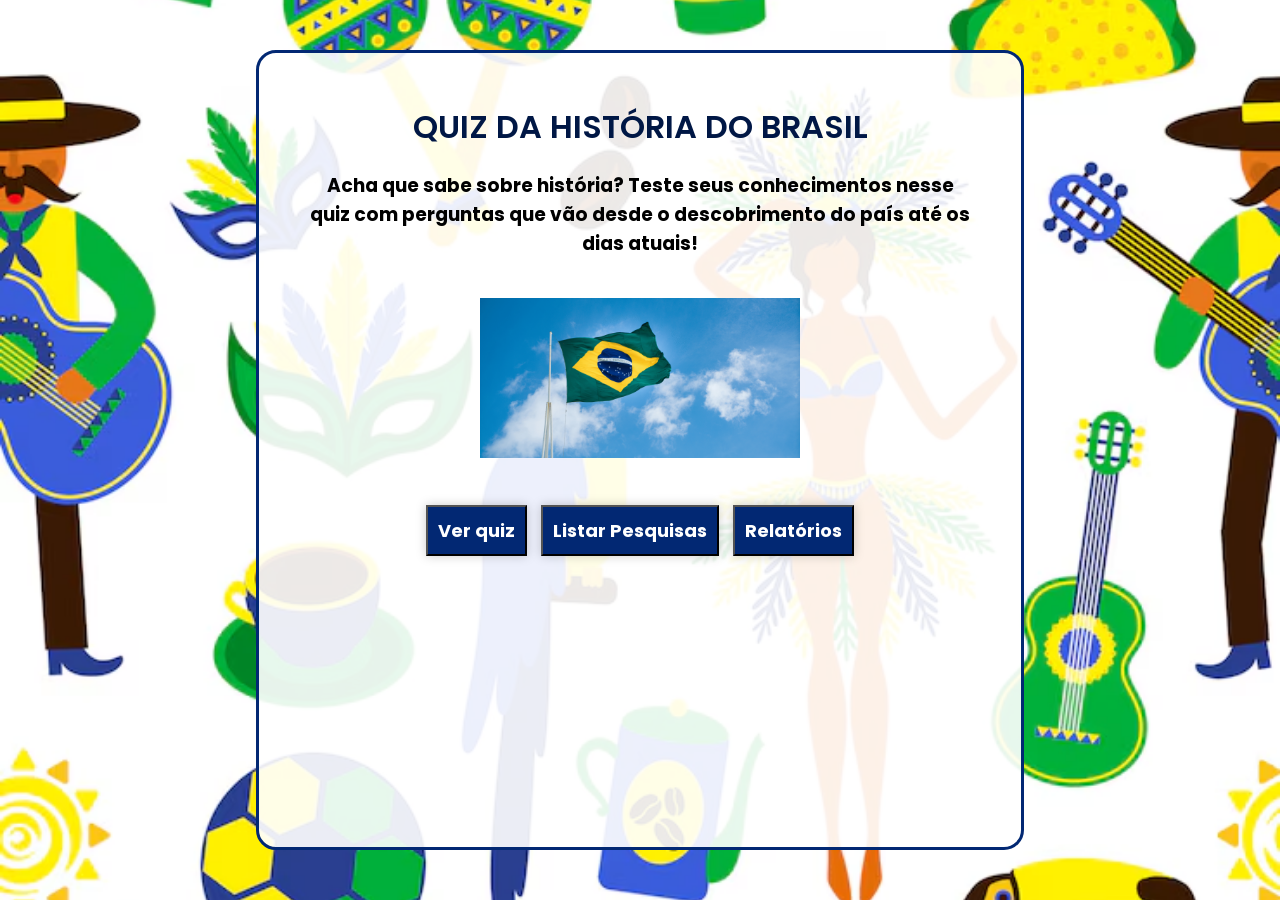
<file: QuizHistoriaBrasil/web/index.html>
<!DOCTYPE html>
<!--
Click nbfs://nbhost/SystemFileSystem/Templates/Licenses/license-default.txt to change this license
Click nbfs://nbhost/SystemFileSystem/Templates/JSP_Servlet/Html.html to edit this template
-->
<html>
    <head>
        <title>Quiz Brasil</title>
        <meta charset="UTF-8">
        <meta name="viewport" content="width=device-width, initial-scale=1.0">
        <link rel="stylesheet" href="css/style.css">
    </head>
    <style>
        .inicio{
            font-size: 32px;
            color: #001745;

        }

        button {
            font-family: Arial,
            Helvetica, sans-serif;
            font-size: 18px;
            text-decoration: none;
            font-weight: bold;
            margin-top: 20px;
            text-align: center;
            padding: 10px;
            color: white;
            background-color: #022873;
            box-shadow: 0px 0px 10px rgba(0, 0, 0, 0.203);
            transition: transform 0.25s ease, background-color 0.25s ease;
            margin: 5px;
            margin-top: 40px;
        }

        button a{
            text-decoration: none;
            color: white;
            text-align: center;
        }

        button:hover{
        background-color: #001745;
        transform: translateY(-3px) scale(1.02);
        box-shadow: 0px 0px 20px rgb(5, 249, 224);
        }

        #botao{
            text-align: center;
        }

        .imagem{
            margin-top: 40px;
        }

        h3{
            text-align: center;
        }
    </style>
    <body>
        <main>
            <h2 class="inicio">QUIZ DA HISTÓRIA DO BRASIL</h2>
            <h3>Acha que sabe sobre história? Teste seus conhecimentos nesse quiz com perguntas que vão desde o descobrimento do país até os dias atuais!</h3>
            <div id="botao">
                <div class="imagem">
                    <img src="imagens/brasil bandeira.png" alt="bandeira do brasil" width="320px">
                </div>
                <button>
                    <a href="quiz.html">Ver quiz</a>
                </button>
                <button>
                    <a href="Listar.jsp">Listar Pesquisas</a>
                </button>
                <button>
                    <a href="Relatorio.jsp">Relatórios</a>
                </button>
            </div>
        </main>
    </body>
</html>
</file>
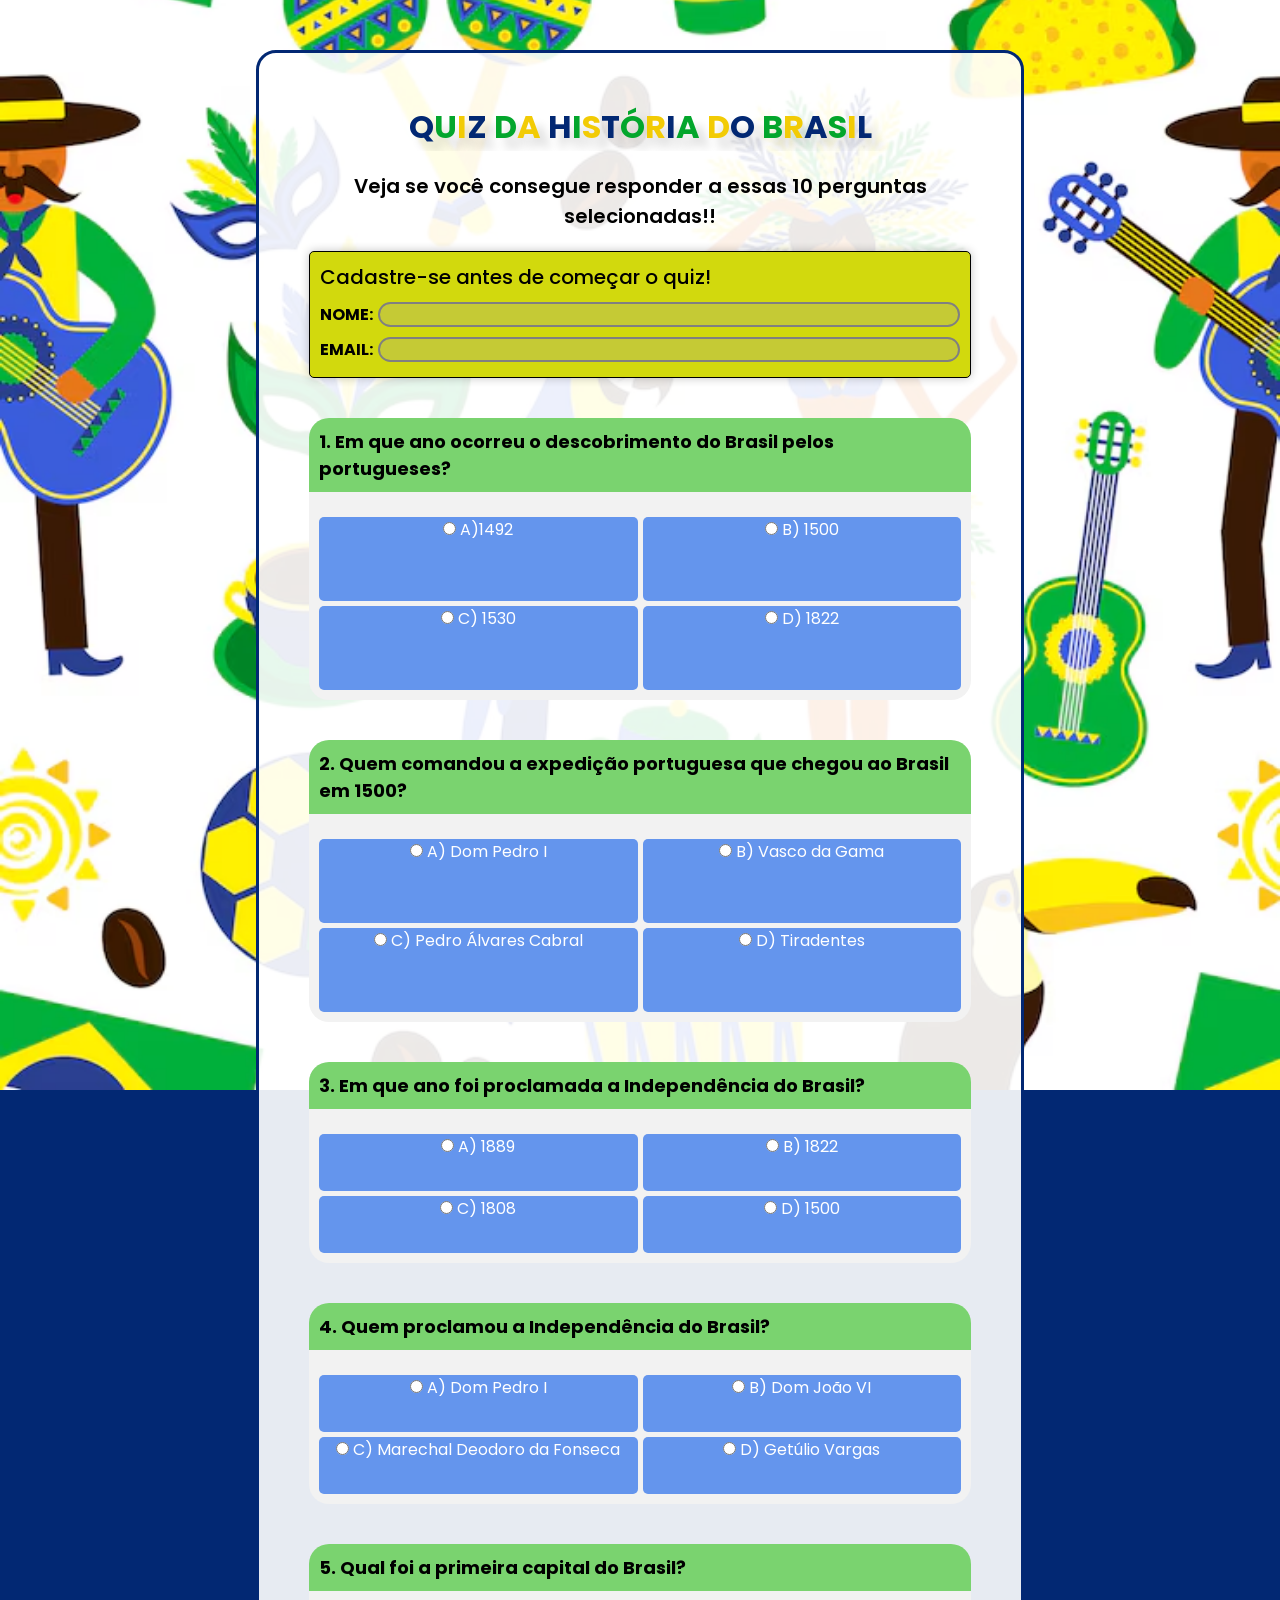
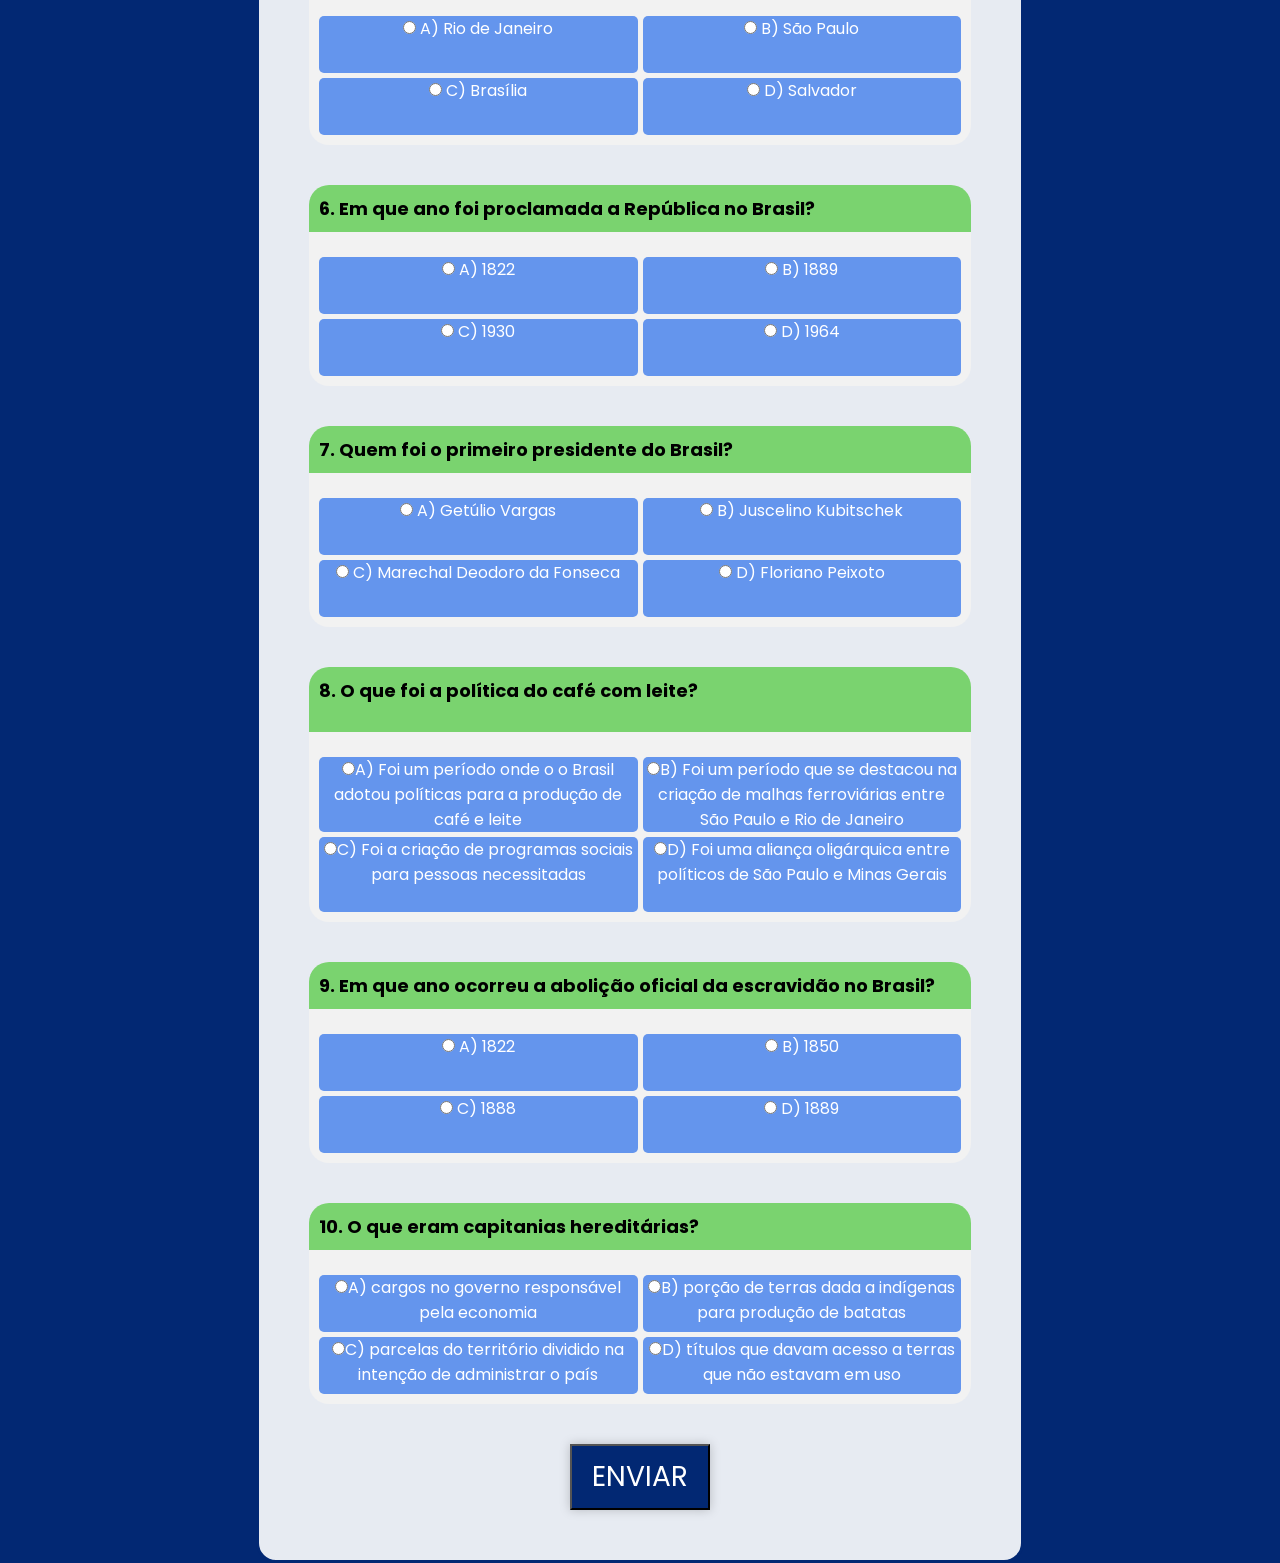
<file: QuizHistoriaBrasil/web/quiz.html>
<!DOCTYPE html>
<html lang="pt-br">
<head>
    <meta charset="UTF-8">
    <meta name="viewport" content="width=device-width, initial-scale=1.0">
    <title>Quiz ha história do brasil</title>
    <link rel="stylesheet" href="css/style.css">
</head>
<body>
    <main>
        <h1><span class="blue">Q</span><span class="green">U</span><span class="yellow">I</span><span class="blue">Z</span> <span class="green">D</span><span class="yellow">A</span> <span class="blue">H</span><span class="green">I</span><span class="yellow">S</span><span class="blue">T</span><span class="green">Ó</span><span class="yellow">R</span><span class="blue">I</span><span class="green">A</span> <span class="yellow">D</span><span class="blue">O</span> <span class="green">B</span><span class="yellow">R</span><span class="blue">A</span><span class="green">S</span><span class="yellow">I</span><span class="blue">L</span></h1>
        <h2>Veja se você consegue responder a essas 10 perguntas selecionadas!!</h2>
        <form method="POST" action="Cadastro.jsp">

            <section class="Cadastro">
                <h1>Cadastre-se antes de começar o quiz!</h1>
                <div id="nome">NOME: <input type="text" name="nome" required><p></div>

                <div id="email">EMAIL: <input type="email" name="email" required><p></div>
            </section>

            <section class="perguntas" id="pergunta1">
                <h1>1. Em que ano ocorreu o descobrimento do Brasil pelos portugueses?</h1>
                <div class="pergunta" id="A"><input type="radio" name="r1" value="1" required> A)1492</div>
                <div class="pergunta" id="B"><input type="radio" name="r1" value="2"> B) 1500</div>
                <div class="pergunta" id="C"><input type="radio" name="r1" value="3"> C) 1530</div>
                <div class="pergunta" id="D"><input type="radio" name="r1" value="4"> D) 1822</div>
            </section>

            <section class="perguntas" id="pergunta2">
                <h1>2. Quem comandou a expedição portuguesa que chegou ao Brasil em 1500?</h1>
                <div class="pergunta" id="A"><input type="radio" name="r2" value="1" required> A) Dom Pedro I</div>
                <div class="pergunta" id="B"><input type="radio" name="r2" value="2"> B) Vasco da Gama</div>
                <div class="pergunta" id="C"><input type="radio" name="r2" value="3"> C) Pedro Álvares Cabral</div>
                <div class="pergunta" id="D"><input type="radio" name="r2" value="4"> D) Tiradentes</div>
            </section>

            <section class="perguntas" id="pergunta3">
                <h1>3. Em que ano foi proclamada a Independência do Brasil?</h1>
                <div class="pergunta" id="A"><input type="radio" name="r3" value="1" required> A) 1889</div>
                <div class="pergunta" id="B"><input type="radio" name="r3" value="2"> B) 1822</div>
                <div class="pergunta" id="C"><input type="radio" name="r3" value="3"> C) 1808</div>
                <div class="pergunta" id="D"><input type="radio" name="r3" value="4"> D) 1500</div>
            </section>

            <section class="perguntas" id="pergunta4">
                <h1>4. Quem proclamou a Independência do Brasil?</h1>
                <div class="pergunta" id="A"><input type="radio" name="r4" value="1" required> A) Dom Pedro I</div>
                <div class="pergunta" id="B"><input type="radio" name="r4" value="2"> B) Dom João VI</div>
                <div class="pergunta" id="C"><input type="radio" name="r4" value="3"> C) Marechal Deodoro da Fonseca</div>
                <div class="pergunta" id="D"><input type="radio" name="r4" value="4"> D) Getúlio Vargas</div>
            </section>

            <section class="perguntas" id="pergunta5">
                <h1>5. Qual foi a primeira capital do Brasil?</h1>
                <div class="pergunta" id="A"><input type="radio" name="r5" value="1" required> A) Rio de Janeiro</div>
                <div class="pergunta" id="B"><input type="radio" name="r5" value="2"> B) São Paulo</div>
                <div class="pergunta" id="C"><input type="radio" name="r5" value="3"> C) Brasília</div>
                <div class="pergunta" id="D"><input type="radio" name="r5" value="4"> D) Salvador</div>
            </section>

            <section class="perguntas" id="pergunta6">
                <h1>6. Em que ano foi proclamada a República no Brasil?</h1>
                <div class="pergunta" id="A"><input type="radio" name="r6" value="1" required> A) 1822</div>
                <div class="pergunta" id="B"><input type="radio" name="r6" value="2"> B) 1889</div>
                <div class="pergunta" id="C"><input type="radio" name="r6" value="3"> C) 1930</div>
                <div class="pergunta" id="D"><input type="radio" name="r6" value="4"> D) 1964</div>
            </section>

            <section class="perguntas" id="pergunta7">
                <h1>7. Quem foi o primeiro presidente do Brasil?</h1>
                <div class="pergunta" id="A"><input type="radio" name="r7" value="1" required> A) Getúlio Vargas</div>
                <div class="pergunta" id="B"><input type="radio" name="r7" value="2"> B) Juscelino Kubitschek</div>
                <div class="pergunta" id="C"><input type="radio" name="r7" value="3"> C) Marechal Deodoro da Fonseca</div>
                <div class="pergunta" id="D"><input type="radio" name="r7" value="4"> D) Floriano Peixoto</div>
            </section>

            <section class="perguntas" id="pergunta8">
                <h1>8. O que foi a política do café com leite? </h1>
                <div class="pergunta" id="A"><input type="radio" name="r8" value="1" required>A) Foi um período onde o o Brasil adotou políticas para a produção de café e leite</div>
                <div class="pergunta" id="B"><input type="radio" name="r8" value="2">B) Foi um período que se destacou na criação de malhas ferroviárias entre São Paulo e Rio de Janeiro</div>
                <div class="pergunta" id="C"><input type="radio" name="r8" value="3">C) Foi a criação de programas sociais para pessoas necessitadas</div>
                <div class="pergunta" id="D"><input type="radio" name="r8" value="4">D) Foi uma aliança oligárquica entre políticos de São Paulo e Minas Gerais</div>
            </section>

            <section class="perguntas" id="pergunta9">
                <h1>9. Em que ano ocorreu a abolição oficial da escravidão no Brasil?</h1>
                <div class="pergunta" id="A"><input type="radio" name="r9" value="1" required> A) 1822</div>
                <div class="pergunta" id="B"><input type="radio" name="r9" value="2"> B) 1850</div>
                <div class="pergunta" id="C"><input type="radio" name="r9" value="3"> C) 1888</div>
                <div class="pergunta" id="D"><input type="radio" name="r9" value="4"> D) 1889</div>
            </section>

            <section class="perguntas" id="pergunta10">
                <h1>10. O que eram capitanias hereditárias?</h1>
                <div class="pergunta" id="A"><input type="radio" name="r10" value="1" required>A) cargos no governo responsável pela economia</div>
                <div class="pergunta" id="B"><input type="radio" name="r10" value="2">B) porção de terras dada a indígenas para produção de batatas</div>
                <div class="pergunta" id="C"><input type="radio" name="r10" value="3">C) parcelas do território dividido na intenção de administrar o país</div>
                <div class="pergunta" id="D"><input type="radio" name="r10" value="4">D) títulos que davam acesso a terras que não estavam em uso</div>
            </section>

            <div class="enviar"><input type="submit" value="ENVIAR"></div>
        </form>
    </main>
</body>
</html>
</file>
<file: QuizHistoriaBrasil/web/css/style.css>
@import url('https://fonts.googleapis.com/css2?family=Edu+NSW+ACT+Cursive:wght@400..700&family=Poppins:ital,wght@0,100;0,200;0,300;0,400;0,500;0,600;0,700;1,100;1,200;1,300;1,400;1,500;1,600&display=swap');

*{
    box-sizing: border-box;
    padding: 0px;
    margin: 0px;
    font-family: "Poppins", sans-serif;
}

:root{
    --Branco: #F2F2F2;
    --Azul: #022873;
    --Verde: #03A62C;   
    --VerdeAmarelo: #D2D90D;
    --Amarelo: #F2CB05;
}

body{
    background-color: var(--Azul);
    background-image: url(../imagens/background.avif);
    background-size: cover;
    background-repeat: no-repeat;
    background-position: center;
    background-attachment: fixed;
    width: 100vw;
    height: 100vh;
    display: grid;
    grid-template-columns: 1fr 3fr 1fr;
}

main{
    background-color: rgba(255, 255, 255, 0.904);
    grid-column-start: 2;
    border: 3px solid var(--Azul);
    border-radius: 20px;
    padding: 50px;
    align-items: center;
    justify-content: center;
    margin-top: 50px;
    margin-bottom: 50px;
}

main > h1{
    font-size: 32px;
    text-align: center;
    text-shadow: 10px 10px 10px rgba(0, 0, 0, 0.142);
    width: 100%;
    white-space: nowrap;
    overflow: hidden;
    animation: typing 2s steps(24), cursor .4s step-end infinite alternate;
    margin-bottom: 20px;
}

/*Cursor piscando*/
@keyframes cursor {
    50% { border-color: transparent}
}

@keyframes typing {
    from {width: 0}    
}

.blue{
    color: #022873;
}
.green{
    color: #03A62C;
}

.yellow{
    color: var(--Amarelo)
}

h2{
    font-size: 20px;
    font-weight: 600;
    text-align: center;
    margin-bottom: 20px;
}

.Cadastro{
    margin-bottom: 10px;
    background-color: var(--VerdeAmarelo);
    padding: 10px;
    border: 1px solid black;
    box-shadow: 0px 0px 10px rgba(0, 0, 0, 0.24);
    border-radius: 5px;
    margin-bottom: 40px;
}

.Cadastro > h1{
    font-weight: 500;
    font-size: 20px;
    padding-bottom: 5px;
}

#nome{
    padding-bottom: 5px;
    padding-top: 5px;
    font-weight: bold;
    display: flex;
}

#email{
    padding-top: 5px;
    padding-bottom: 5px;
    font-weight: bold;
    display: flex;
}

.Cadastro input{
    color: black;
    background-color: rgba(163, 163, 163, 0.267);
    padding-left: 6px;
    padding-right: 2px;
    border-radius: 50px;
    margin-left: 5px;
    border: none;
    border: 2px solid grey;
    flex: auto;
}

.perguntas{
    background-color: var(--Branco);
    border-radius: 20px;
    margin-top: 10px;
    margin-bottom: 40px;
    padding: 10px;
    display: grid;
    grid-template-columns: 1fr 1fr;
    grid-template-rows: 2fr 2fr 2fr;
    gap: 5px;
}

.perguntas > h1{
    font-size: 18px;
    grid-column-start: 1;
    grid-column-end: 3;
    grid-row-start: 1;
    grid-row-end: 2;
    margin-bottom: 10px;
    background-color: rgba(22, 186, 0, 0.542);
    padding: 10px;
    margin-bottom: 20px;
    margin-top: -10px;
    border-top-left-radius: 20px;
    border-top-right-radius: 20px;
    margin-left: -10px;
    margin-right: -10px;
}

.pergunta{
    text-align: center;
    background-color: cornflowerblue;
    color: white;
    border-radius: 5px;
    transition: transform 0.25s ease, background-color 0.25s ease;
}

#A{
    grid-column-start: 1;
    grid-column-end: 2;
    grid-row-start: 2;
    grid-row-end: 3;
}

#B{
    grid-column-start: 2;
    grid-column-end: 3;
    grid-row-start: 2;
    grid-row-end: 3;
}

#C{
    grid-column-start: 1;
    grid-column-end: 2;
    grid-row-start: 3;
    grid-row-end: 4;
}

#D{
    grid-column-start: 2;
    grid-column-end: 3;
    grid-row-start: 3;
    grid-row-end: 4;
}

.pergunta:hover{
    background-color: #022873;
    transform: translateY(-3px) scale(1.02);
}

.enviar{
    text-align: center;
}

.enviar input{
    background-color: #022873;
    color: white;
    font-size: 28px;
    padding: 10px;
    padding-right: 20px;
    padding-left: 20px;
    box-shadow: 0px 0px 10px rgba(0, 0, 0, 0.203);
    transition: transform 0.25s ease, background-color 0.25s ease;
}

.enviar input:hover{
    background-color: #001745;
    transform: translateY(-3px) scale(1.02);
    box-shadow: 0px 0px 20px rgb(5, 249, 224);
}

        button {
            font-family: Arial,
            Helvetica, sans-serif;
            font-size: 18px;
            text-decoration: none;
            font-weight: bold;
            margin-top: 20px;
            text-align: center;
            padding: 10px;
            color: white;
            background-color: #022873;
            box-shadow: 0px 0px 10px rgba(0, 0, 0, 0.203);
            transition: transform 0.25s ease, background-color 0.25s ease;
            margin: 5px;
            margin-top: 40px;
        }

        button a{
            text-decoration: none;
            color: white;
            text-align: center;
        }

        button:hover{
        background-color: #001745;
        transform: translateY(-3px) scale(1.02);
        box-shadow: 0px 0px 20px rgb(5, 249, 224);
        }

        #botao{
            text-align: center;
        }
</file>
